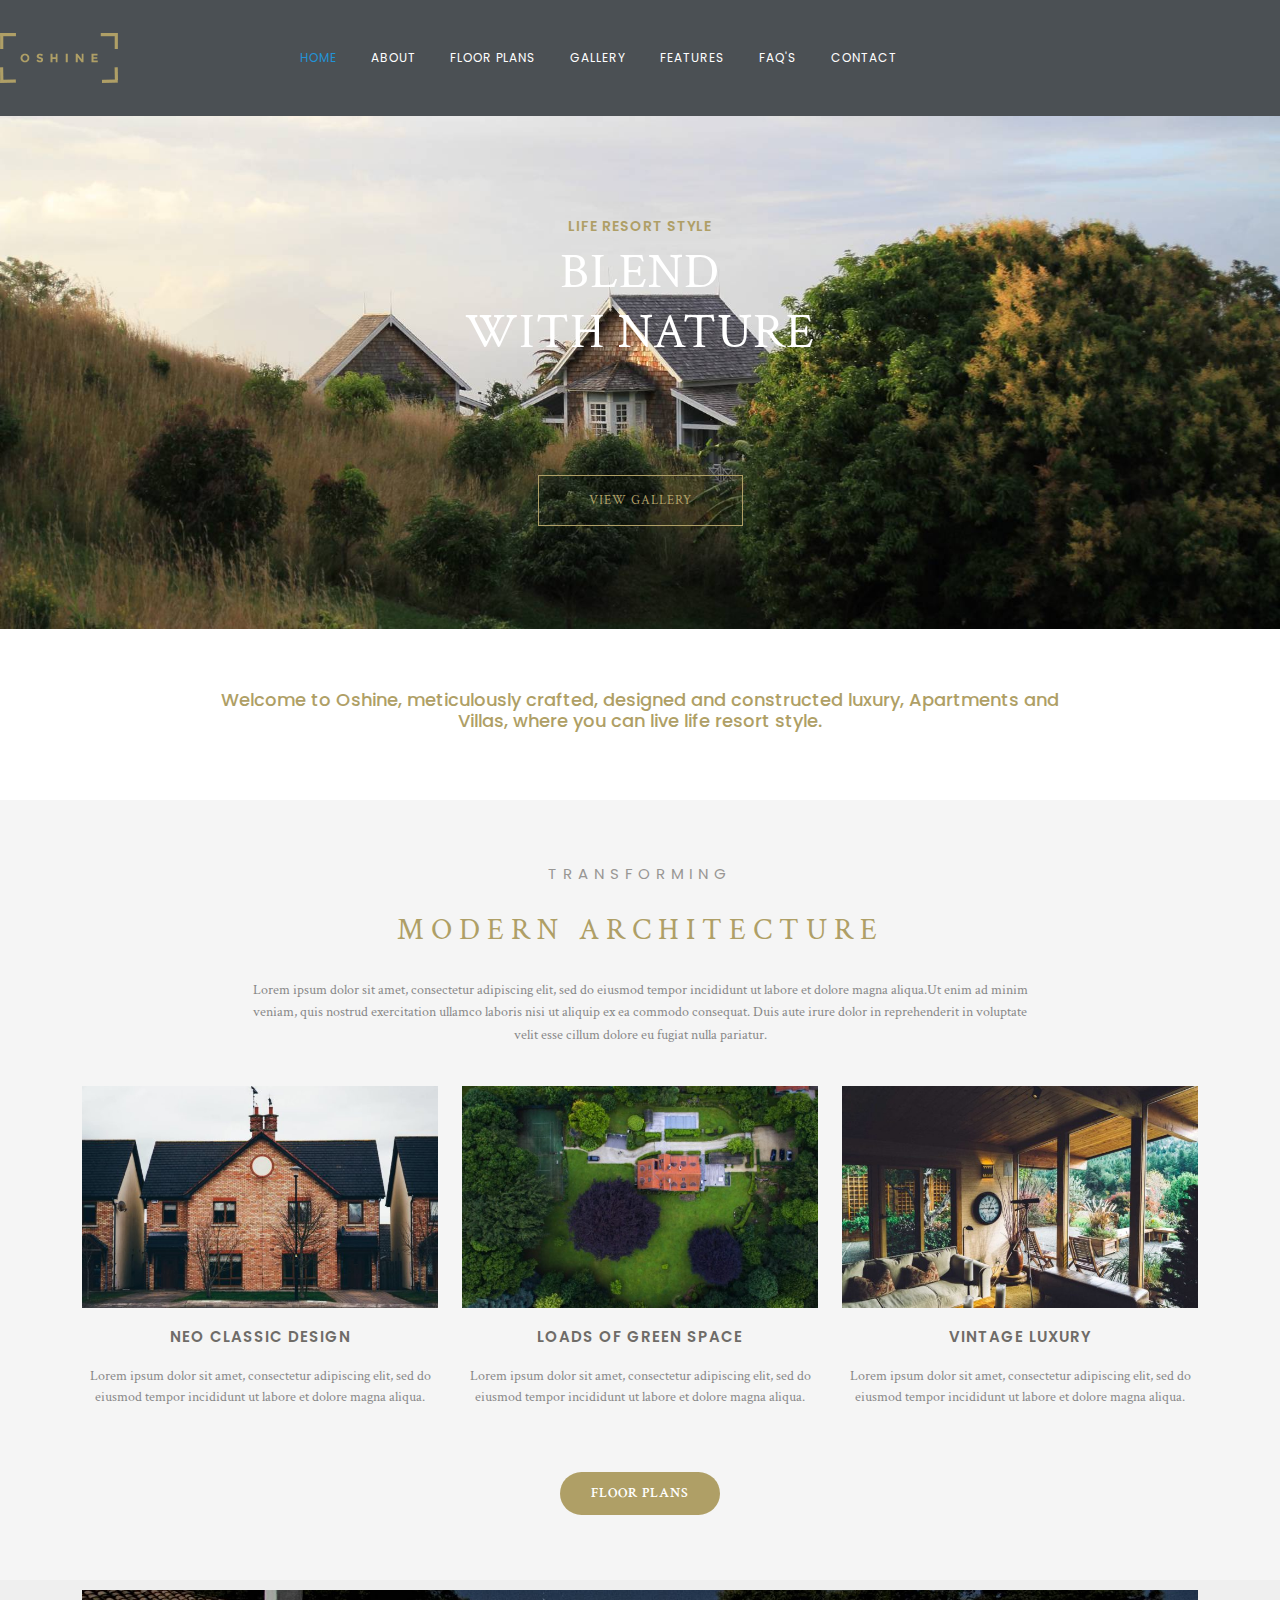
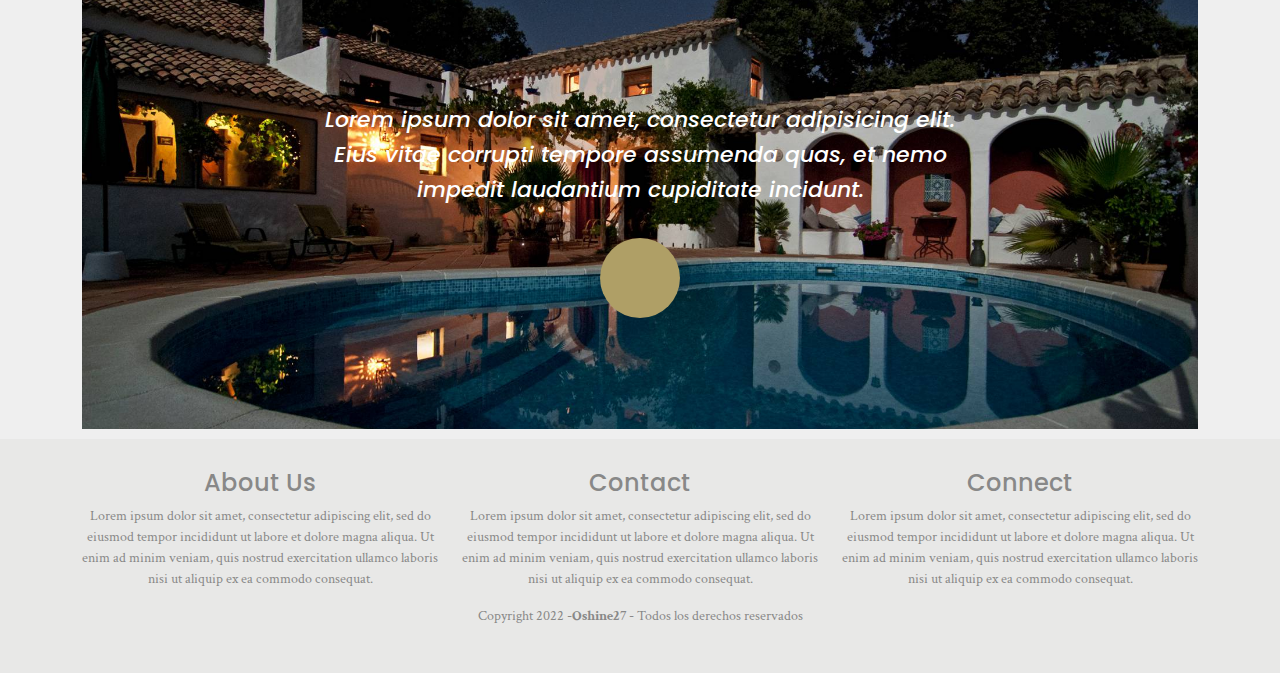
<file: index.html>
<!doctype html>
<html>
<head>
<meta charset="utf-8">
<meta name="viewport" content="width=device-width, initial-scale=1.0">
<title>Home Page - Oshine 27</title>
<link href="css/bootstrap.min.css" rel="stylesheet">
<link href="css/bootstrap-custom.css" rel="stylesheet">
<link href="https://maxst.icons8.com/vue-static/landings/line-awesome/line-awesome/1.3.0/css/line-awesome.min.css" rel="stylesheet">
<link href="css/style.css" rel="stylesheet">
</head>

<body>
	<header>
	 
		  
		  <nav class="navbar navbar-expand-lg navbar-light bg-light">
           <a class="navbar-brand" href="index.html">
			    <img src="img/oshine-logo-brown.png" alt="Oshine Logo" img="img-fluid"/>
		   </a>
             <button class="navbar-toggler" type="button" data-bs-toggle="collapse" data-bs-target="#navbarNav" aria-controls="navbarNav" aria-expanded="false" aria-label="Toggle navigation">
                <span class="navbar-toggler-icon"></span>
              </button>
          <div class="collapse navbar-collapse" id="navbarNav">
              <ul class="navbar-nav mx-auto">
             <li class="nav-item active">
              <a class="nav-link" aria-current="page" href="index.html">Home</a>
             </li>
              <li class="nav-item">
              <a class="nav-link" href="#">About</a>
             </li>
            <li class="nav-item">
            <a class="nav-link" href="#">Floor plans</a>
             </li>
			<li class="nav-item">
            <a class="nav-link" href="#">Gallery</a>
             </li>
			<li class="nav-item">
            <a class="nav-link" href="#">Features</a>
             </li>
			<li class="nav-item">
            <a class="nav-link" href="#">FAQ's</a>
             </li>
			<li class="nav-item">
            <a class="nav-link" href="#">Contact</a>
             </li>
            
      
    </ul>
			  
			  
			  <ul class="navbar-nav ms-auto">
              <li class="nav-item">
              <a class="nav-link" href="#"><i class="lab la-facebook-f"></i></a>
             </li>
            <li class="nav-item">
            <a class="nav-link" href="#"><i class="lab la-instagram"></i></a>
             </li>
			  </ul>
	
  </div>
</nav>
		  
	
	</header>
	
	<section id="hero">
		<div class="container">
			
			<h4>Life Resort Style</h4>
			<h1>Blend<br>With Nature</h1>
			<a href="#" class="btn btn-dark">View Gallery</a>
		</div>
	</section>
	
	
	
	<section id="welcome">
	    <div class="container">
			<h3>Welcome to Oshine, meticulously crafted, designed and constructed luxury, Apartments and <br> Villas, where you can live life resort style. </h3>
		</div>
	</section>
	
	
	
	<section id="transforming" class="section">
	   <div class="container">
		    <h3 class="subtitulo">Transforming</h3>
		    <h2 class="titulo">Modern Architecture </h2>
		   <p class="parrafo">Lorem ipsum dolor sit amet, consectetur adipiscing elit, sed do eiusmod tempor incididunt ut labore et dolore magna aliqua.Ut enim ad minim veniam, quis nostrud exercitation ullamco laboris nisi ut aliquip ex ea commodo consequat. Duis aute irure dolor in reprehenderit in voluptate velit esse cillum dolore eu fugiat nulla pariatur.</p>
		   
		   <div class="row">
			   <article class="col-md-4 col-sm-4 col-12">
				   <img src="img/neo-classic.jpg" alt="classic" class="img-fluid">
				   <h4>Neo Classic Design</h4>
				   <p>Lorem ipsum dolor sit amet, consectetur adipiscing elit, sed do eiusmod tempor incididunt ut labore et dolore magna aliqua.</p>
			   </article>
			   
			   
			   <article class="col-md-4 col-sm-4 col-12">
				   <img src="img/green-space.jpg" alt="space" class="img-fluid">
				   <h4>Loads of Green Space</h4>
				   <p>Lorem ipsum dolor sit amet, consectetur adipiscing elit, sed do eiusmod tempor incididunt ut labore et dolore magna aliqua.</p>
			   </article>
			   
			   
			   <article class="col-md-4 col-sm-4 col-12">
			   <img src="img/vintage-luxury.jpg" alt="vintage" class="img-fluid">
				   <h4>Vintage Luxury</h4>
				   <p>Lorem ipsum dolor sit amet, consectetur adipiscing elit, sed do eiusmod tempor incididunt ut labore et dolore magna aliqua.</p>
			   </article>
			   
			   
		   </div>
		   
		   
		   <div class="text-center mt-5">
		       <a href="#" class="btn btn-oshine">Floor Plans</a>
		   </div>
	
		   
	   </div>
	</section>
	
	<footer>
		<section id="footer-info">
			<div class="container">
				
	<section id="video">
		<div class="container">
			<div class="overlay">
		<h2><i>Lorem ipsum dolor sit amet, consectetur adipisicing elit. Eius vitae corrupti tempore assumenda quas, et nemo impedit laudantium cupiditate incidunt.</i></h2>
			<a href="#" class="btn-play"><i class="las la-play"></i></a>
		    </div>
		</div>	
	</section>
			
			</div>
		</section>
		<section id="footer-copy">
			<div class="container">
				<div class="row">
				
					<article class="col-md-4 col-sm-4 col-12">
						<h4>About Us</h4>
						<p>Lorem ipsum dolor sit amet, consectetur adipiscing elit, sed do eiusmod tempor incididunt ut labore et dolore magna aliqua. Ut enim ad minim veniam, quis nostrud exercitation ullamco laboris nisi ut aliquip ex ea commodo consequat.</p>
					</article>
					
					
					<article class="col-md-4 col-sm-4 col-12">
					    <h4>Contact</h4>
						<p>Lorem ipsum dolor sit amet, consectetur adipiscing elit, sed do eiusmod tempor incididunt ut labore et dolore magna aliqua. Ut enim ad minim veniam, quis nostrud exercitation ullamco laboris nisi ut aliquip ex ea commodo consequat.</p>
					</article>
					
					
					<article class="col-md-4 col-sm-4 col-12">
						<h4>Connect</h4>
						<p>Lorem ipsum dolor sit amet, consectetur adipiscing elit, sed do eiusmod tempor incididunt ut labore et dolore magna aliqua. Ut enim ad minim veniam, quis nostrud exercitation ullamco laboris nisi ut aliquip ex ea commodo consequat.</p>
					</article>
					
				</div>
				<p>Copyright 2022 -<b>Oshine27</b> - Todos los derechos reservados</p>
			</div>
		</section>
	</footer>
	
	
	<script src="js/jquery.min.js"></script>
	<script src="js/bootstrap.min.js"></script>
	
	
	
</body>
</html>
</file>
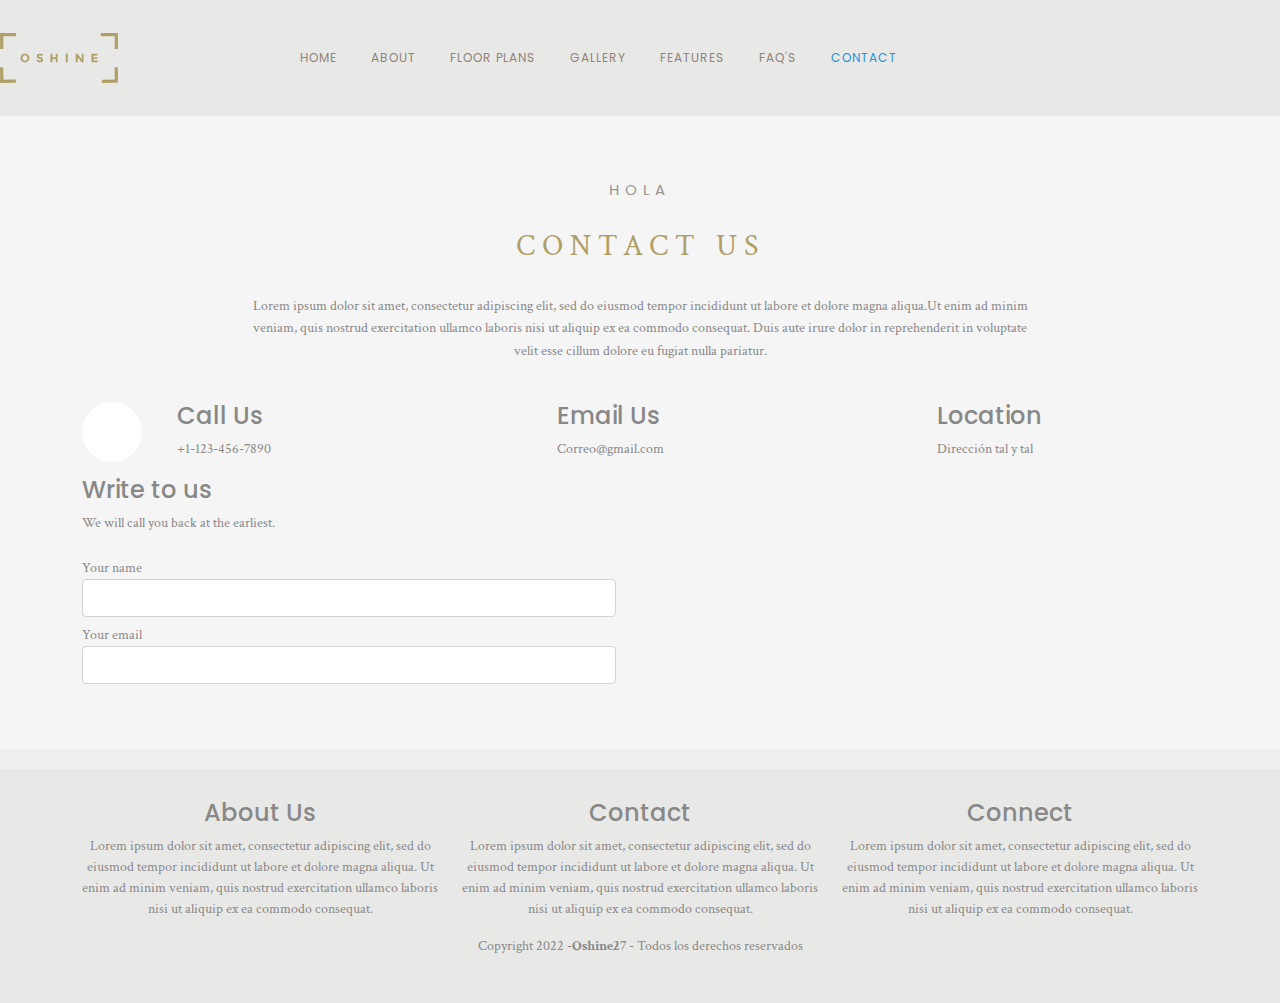
<file: contact.html>
<!doctype html>
<html>
<head>
<meta charset="utf-8">
<meta name="viewport" content="width=device-width, initial-scale=1.0">
<title>Home Page - Oshine 27</title>
<link href="css/bootstrap.min.css" rel="stylesheet">
<link href="css/bootstrap-custom.css" rel="stylesheet">
<link href="https://maxst.icons8.com/vue-static/landings/line-awesome/line-awesome/1.3.0/css/line-awesome.min.css" rel="stylesheet">
<link href="css/style.css" rel="stylesheet">
</head>
<body>
	<header class="nav-gris">
	 
		  
		  <nav class="navbar navbar-expand-lg navbar-light bg-light">
           <a class="navbar-brand" href="index.html">
			    <img src="img/oshine-logo-brown.png" alt="Oshine Logo" img="img-fluid"/>
		   </a>
             <button class="navbar-toggler" type="button" data-bs-toggle="collapse" data-bs-target="#navbarNav" aria-controls="navbarNav" aria-expanded="false" aria-label="Toggle navigation">
                <span class="navbar-toggler-icon"></span>
              </button>
          <div class="collapse navbar-collapse" id="navbarNav">
              <ul class="navbar-nav mx-auto">
             <li class="nav-item">
              <a class="nav-link" aria-current="page" href="index.html">Home</a>
             </li>
              <li class="nav-item">
              <a class="nav-link" href="#">About</a>
             </li>
            <li class="nav-item">
            <a class="nav-link" href="#">Floor plans</a>
             </li>
			<li class="nav-item">
            <a class="nav-link" href="#">Gallery</a>
             </li>
			<li class="nav-item">
            <a class="nav-link" href="#">Features</a>
             </li>
			<li class="nav-item">
            <a class="nav-link" href="#">FAQ's</a>
             </li>
			<li class="nav-item active">
            <a class="nav-link" href="contact.html">Contact</a>
             </li>
            
      
    </ul>
			  
			  
			  <ul class="navbar-nav ms-auto">
              <li class="nav-item">
              <a class="nav-link" href="#"><i class="lab la-facebook-f"></i></a>
             </li>
            <li class="nav-item">
            <a class="nav-link" href="#"><i class="lab la-instagram"></i></a>
             </li>
			  </ul>
	
  </div>
</nav>
	</header>
	
	<section id="contact" class="section bg-gris">
		<div class="container">
		
		<h3 class="subtitulo">Hola</h3>
		    <h2 class="titulo">Contact Us</h2>
		   <p class="parrafo">Lorem ipsum dolor sit amet, consectetur adipiscing elit, sed do eiusmod tempor incididunt ut labore et dolore magna aliqua.Ut enim ad minim veniam, quis nostrud exercitation ullamco laboris nisi ut aliquip ex ea commodo consequat. Duis aute irure dolor in reprehenderit in voluptate velit esse cillum dolore eu fugiat nulla pariatur.</p>
			
		
			<div class="row">
				
				<article class="col-md-4 col-sm-12">
					<div class="row">
						<article class="col-md-3 col-sm-4 col-4">
						 <i class="las la-phone icon-contact"></i>
						</article>
						
						<article class="col-md-9 col-sm-8 col-8">
							<h4>Call Us</h4>
							<p>+1-123-456-7890</p>
						</article>
					</div>
				</article>	
				
				
				<article class="col-md-4 col-sm-12">
					<div class="row">
						<article class="col-md-3 col-sm-4 col-4">
						<i class="las la-envelope"></i>
						</article>
						
						
						<article class="col-md-9 col-sm-8 col-8">
							<h4>Email Us</h4>
							<p>Correo@gmail.com</p>
						</article>
					</div>
				</article>	
				
				
				<article class="col-md-4 col-sm-12">
					<div class="row">
						<article class="col-md-3 col-sm-4 col-4">
						<i class="las la-map-marker-alt"></i>
						</article>
						
						<article class="col-md-9 col-sm-8 col-8">
						<h4>Location</h4>
						<p>Dirección tal y tal</p>
						</article>
					
					</div>
				
				</article>
				
				<div class="row">
		
		<article class="col-md-6 col-sm-12">
			<h4>Write to us</h4>
			<p>We will call you back at the earliest.</p>
			
			<form name="form-contact" method="post">
				<div class="row">
				<div class="mt-2">
					<label>Your name</label>
					<input name="name" type="text" class="form-control">
					
					
			<form name="form-contact" method="post">
				<div class="mt-2">
					<label>Your email</label>
					<input name="email" type="email" class="form-control">
				
				
				</div>
				
				</div>
			</form>
		</article>
	</div>
	
				
			</div>
		</div>
	</section>
	
	
	
	
	
	
	
	
	<footer>
		<section id="footer-info">
			<div class="container">
			</div>
		</section>
		<section id="footer-copy">
			<div class="container">
				<div class="row">
				
					<article class="col-md-4 col-sm-4 col-12">
						<h4>About Us</h4>
						<p>Lorem ipsum dolor sit amet, consectetur adipiscing elit, sed do eiusmod tempor incididunt ut labore et dolore magna aliqua. Ut enim ad minim veniam, quis nostrud exercitation ullamco laboris nisi ut aliquip ex ea commodo consequat.</p>
					</article>
					
					
					<article class="col-md-4 col-sm-4 col-12">
					    <h4>Contact</h4>
						<p>Lorem ipsum dolor sit amet, consectetur adipiscing elit, sed do eiusmod tempor incididunt ut labore et dolore magna aliqua. Ut enim ad minim veniam, quis nostrud exercitation ullamco laboris nisi ut aliquip ex ea commodo consequat.</p>
					</article>
					
					
					<article class="col-md-4 col-sm-4 col-12">
						<h4>Connect</h4>
						<p>Lorem ipsum dolor sit amet, consectetur adipiscing elit, sed do eiusmod tempor incididunt ut labore et dolore magna aliqua. Ut enim ad minim veniam, quis nostrud exercitation ullamco laboris nisi ut aliquip ex ea commodo consequat.</p>
					</article>
					
				</div>
				<p>Copyright 2022 -<b>Oshine27</b> - Todos los derechos reservados</p>
			</div>
		</section>
	</footer>
	
	
	
	
	
	
	
</body>
<script src="js/jquery.min.js"></script>
<script src="js/bootstrap.min.js"></script>
		
</html>
</file>
<file: css/style.css>
@import url('https://fonts.googleapis.com/css2?family=Crimson+Text:ital,wght@0,400;0,600;1,400;1,600&family=Poppins:wght@100;200;300;400;500&display=swap');
body{
	font-family: 'Crimson Text', serif;
	font-size: 14px;
	color: #888;
}

h1,h2,h3,h4,h5,h6{
	font-family: 'Poppins', sans-serif;
}

header{
	background-color: #4b5054;
	padding: 20px 0;
}

.nav-gris{
	background-color: #e8e8e7;
	
}

.nav-gris .navbar-nav .nav-link{
	color: #908377;
	
}

.bg-gris{
	background-color: #f5f5f5;
	
}

#footer-info{
	background-color:#efefef;
	padding: 10px 0;
	color: #868686;
}

#footer-copy{
	background-color: #e8e8e7;
	text-align: center;
	padding: 30px 0;
	
}

#hero{
	background-image: url("../img/gallery-2.jpg");
	background-size: cover;
	background-repeat: no-repeat;
	background-position: center;
	padding: 8% 0;
	text-align: center;
}


#hero h4{
	font-size: 14px;
	text-transform: uppercase;
	color: #af9f66;
	font-weight: 600;
	letter-spacing: 1px;
	
}

#hero h1{
	font-family: 'Crimson Text', serif;
	font-size: 50px;
	color: #fff;
	font-weight: 400;
	letter-spacing: 1px;
	margin-bottom: 10%;
	text-transform: uppercase;
}

#hero .btn{
	background-color:transparent;
	border: 1px solid #af9f66;
	border-radius: 0px;
	color: #af9f66;
	text-transform: uppercase;
	letter-spacing: 1px;
	font-size: 13px;
	font-weight: 600px;
	padding: 15px 50px;
}

#hero .btn:hover{
	background-color: rgba(0,0,0,0.70);
	color: #fff;
	border-color: #000;
	
}

#welcome{
	padding: 60px 0;
	text-align: center;
}

#welcome h3{
	font-size: 18px;
	color: #af9f66;
}

.section{
	padding: 65px 0;
}

#transforming{
	background-color: #f5f5f5;
	text-align: center;
}

.titulo{
	font-family: 'Crimson Text', serif;
	text-transform: uppercase;
	color: #af9f66;
	text-align: center;
	letter-spacing: 7px;
	font-size: 30px;
	margin-bottom: 30px;
	
}
.subtitulo{
	text-transform: uppercase;
	color: #999794;
	text-align: center;
	letter-spacing: 6px;
	font-size: 15px;
	font-weight: 400; 
	margin-bottom: 30px;
}
.parrafo{
	margin-left: 15%;
	margin-right: 15%;
	margin-bottom: 40px;
	font-size: 14px;
	line-height: 1.6;
	text-align: center;
}

#transforming h4{
	text-transform: uppercase;
	color: #6f6c68;
	font-size: 15px;
	font-weight: 600;
	margin: 20px 0;
	letter-spacing: 1px;
	
}

.btn-oshine{
	background-color: #af9f66;
	text-transform: uppercase;
	color: #fff;
	font-size: 14px;
	font-weight: 600;
	letter-spacing: 1px;
	border-radius: 30px;
	padding: 10px 30px;
}

#video{
	background-color: rgba(0,0,0,1.91);
	background-image: url("../img/gallery-5.jpg");
	background-size: cover;
	background-repeat: no-repeat;
	background-position: center;
	padding: 10% 0;
	text-align: center;
}

#video h2{
	font-style: italic;
	font-size: 22px;
	width: 60%;
	margin: auto;
	line-height: 1.6;
	margin-bottom: 30px;
	color: #fff;
	
	
}

.btn-play{
	background-color: #af9f66;
	color: #fff;
	width: 80px;
	height: 80px;
	line-height: 80px;
	display: block;
	border-radius: 100%;
	text-decoration: none;
	margin: auto;
	font-size: 30px;
	transition: all 0.4s ease-in-out;
	
}

.btn-play:hover{
	background-color: #fff;
	color: #af9f66;
	transition: all 0.4s ease-in-out;
}

.icon-contact{
	background-color: #fff;
	color: #fff;
	width: 60px;
	height: 60px;
	line-height: 60px;
	display: block;
	border-radius: 100%;
	font-size: 30px;
	text-align: center;
		
}
</file>
